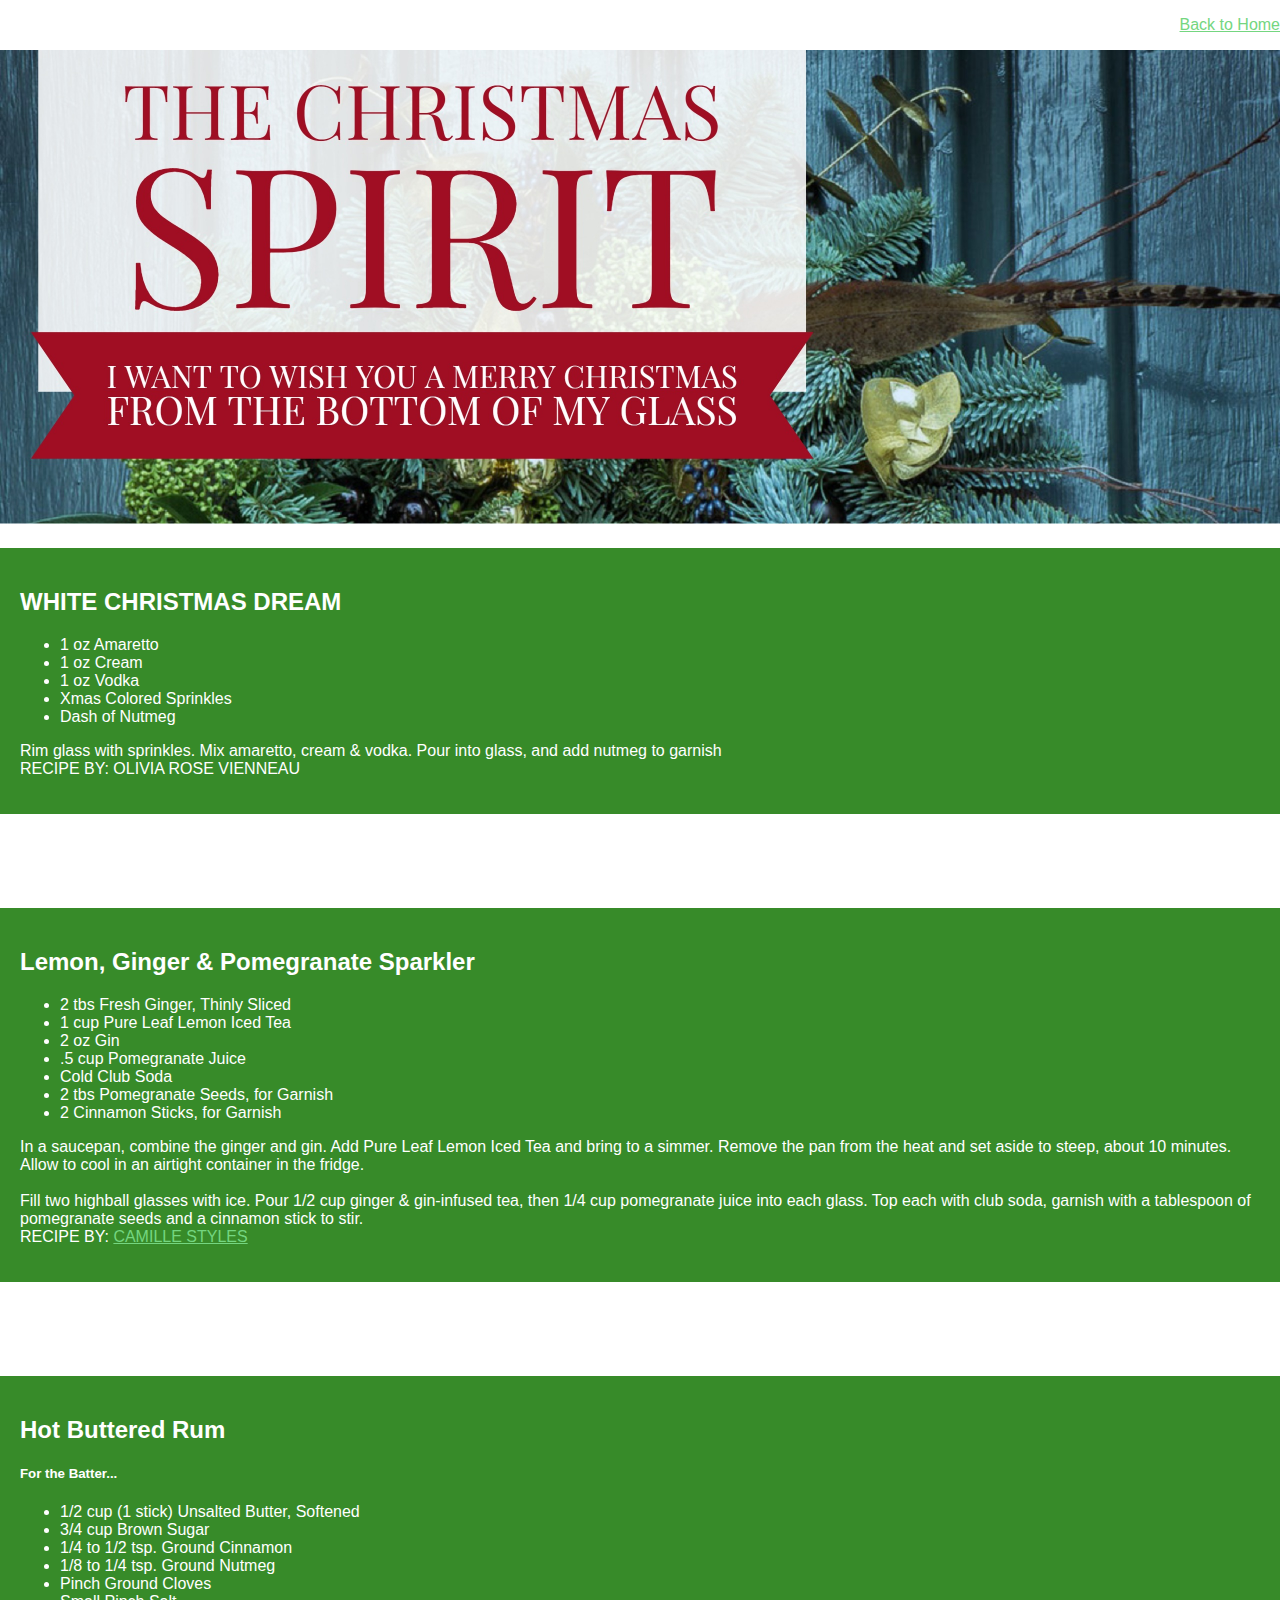
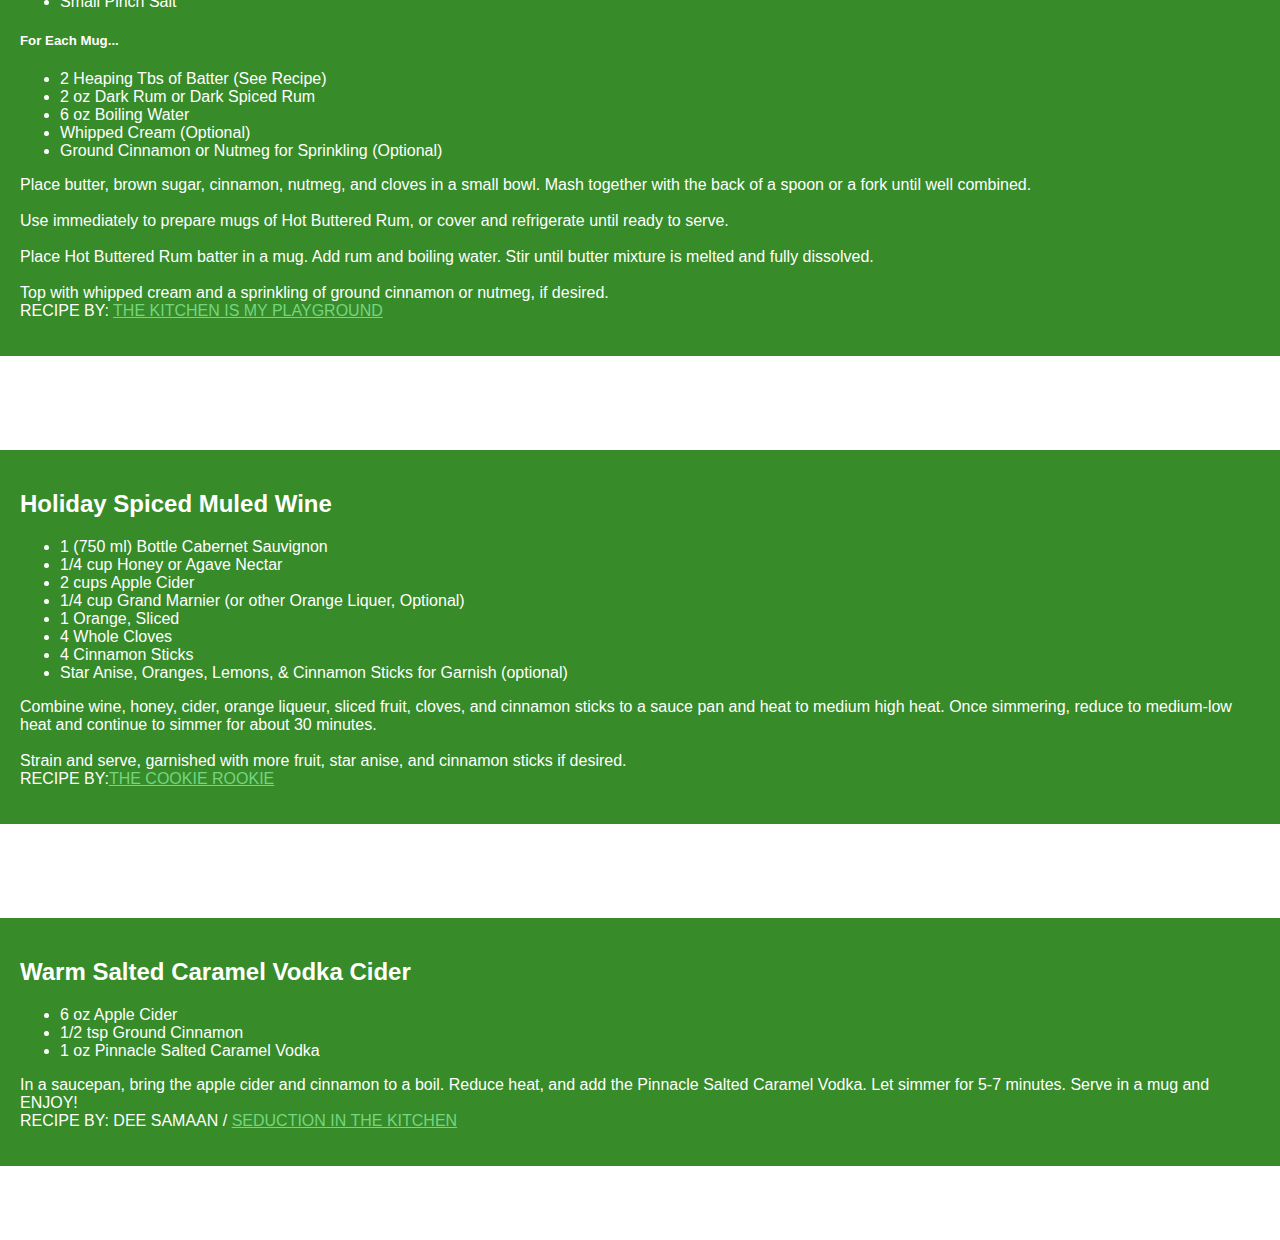
<file: Christmas.html>
<!DOCTYPE html>
<html lang="en-us">

<head>
    <title>The Christmas Spirit</title>
    <link rel="stylesheet" type="text/css" href="css/commonstyle.css">
    <link rel="stylesheet" type="text/css" href="css/christmasstyle.css">
    <meta name="viewport" content="width=device-width, initial-scale=1.0">
    <meta charset="UTF-8">
    <meta name="description" content="HTML &amp; CSS Practice Website, Displaying Holiday Cocktail Recipes">
    <meta name="keywords" content="Cocktail,Holiday,Event">
    <meta name="author" content="Liz Costey">
</head>

<body>
    <p align="right"><a href="index.html">Back to Home</a></p>
    <header>
        <img src="img/XmasSpiritTitle.jpg" alt="The Christmas Spirit" title="When up on the roof arose such a clatter">
    </header>
    <main>
        <div class="Christmas">
            <h2>WHITE CHRISTMAS DREAM</h2>
            <ul>
                <li>1 oz Amaretto</li>
                <li>1 oz Cream</li>
                <li>1 oz Vodka</li>
                <li>Xmas Colored Sprinkles</li>
                <li>Dash of Nutmeg</li>
            </ul>
            <p>Rim glass with sprinkles. Mix amaretto, cream &amp; vodka. Pour into glass, and add nutmeg to garnish
                <br> RECIPE BY: OLIVIA ROSE VIENNEAU</p>
        </div>
        <br>
        <br>
        <br>
        <div class="Christmas">
            <h2>Lemon, Ginger &amp; Pomegranate Sparkler</h2>
            <UL>
                <li>2 tbs Fresh Ginger, Thinly Sliced</li>
                <li>1 cup Pure Leaf Lemon Iced Tea</li>
                <li>2 oz Gin</li>
                <li>.5 cup Pomegranate Juice</li>
                <li>Cold Club Soda</li>
                <li>2 tbs Pomegranate Seeds, for Garnish</li>
                <li>2 Cinnamon Sticks, for Garnish</li>
            </UL>
            <p>In a saucepan, combine the ginger and gin. Add Pure Leaf Lemon Iced Tea and bring to a simmer. Remove the pan from the heat and set aside to steep, about 10 minutes. Allow to cool in an airtight container in the fridge.
                <br>
                <br>Fill two highball glasses with ice. Pour 1/2 cup ginger &amp; gin-infused tea, then 1/4 cup pomegranate juice into each glass. Top each with club soda, garnish with a tablespoon of pomegranate seeds and a cinnamon stick to stir.
                <br> RECIPE BY: <a href="http://camillestyles.com/food-and-drink/bottoms-up/lemon-ginger-pomegranate-sparkler/" target="_blank">CAMILLE STYLES</a></p>
        </div>
        <br>
        <br>
        <br>
        <div class="Christmas">
            <h2>Hot Buttered Rum</h2>
            <h5>For the Batter...</h5>
            <ul>
                <li>1/2 cup (1 stick) Unsalted Butter, Softened</li>
                <li>3/4 cup Brown Sugar</li>
                <li>1/4 to 1/2 tsp. Ground Cinnamon</li>
                <li>1/8 to 1/4 tsp. Ground Nutmeg</li>
                <li>Pinch Ground Cloves</li>
                <li>Small Pinch Salt</li>
            </ul>
            <h5>For Each Mug...</h5>
            <ul>
                <li>2 Heaping Tbs of Batter (See Recipe)</li>
                <li>2 oz Dark Rum or Dark Spiced Rum</li>
                <li>6 oz Boiling Water</li>
                <li>Whipped Cream (Optional)</li>
                <li>Ground Cinnamon or Nutmeg for Sprinkling (Optional)</li>
            </ul>
            <p>Place butter, brown sugar, cinnamon, nutmeg, and cloves in a small bowl. Mash together with the back of a spoon or a fork until well combined.
                <br>
                <br> Use immediately to prepare mugs of Hot Buttered Rum, or cover and refrigerate until ready to serve.
                <br>
                <br> Place Hot Buttered Rum batter in a mug. Add rum and boiling water. Stir until butter mixture is melted and fully dissolved.
                <br>
                <br> Top with whipped cream and a sprinkling of ground cinnamon or nutmeg, if desired.
                <br> RECIPE BY: <a href="http://www.thekitchenismyplayground.com/2015/12/how-to-make-hot-buttered-rum.html" target="_blank">THE KITCHEN IS MY PLAYGROUND</a></p>
        </div>
        <br>
        <br>
        <br>
        <div class="Christmas">
            <h2>Holiday Spiced Muled Wine</h2>
            <ul>
                <li>1 (750 ml) Bottle Cabernet Sauvignon</li>
                <li>1/4 cup Honey or Agave Nectar</li>
                <li>2 cups Apple Cider</li>
                <li>1/4 cup Grand Marnier (or other Orange Liquer, Optional)</li>
                <li>1 Orange, Sliced</li>
                <li>4 Whole Cloves</li>
                <li>4 Cinnamon Sticks</li>
                <li>Star Anise, Oranges, Lemons, &amp; Cinnamon Sticks for Garnish (optional)</li>
            </ul>
            <p>Combine wine, honey, cider, orange liqueur, sliced fruit, cloves, and cinnamon sticks to a sauce pan and heat to medium high heat. Once simmering, reduce to medium-low heat and continue to simmer for about 30 minutes.
                <br>
                <br>Strain and serve, garnished with more fruit, star anise, and cinnamon sticks if desired.
                <br> RECIPE BY:<a href="https://www.thecookierookie.com/holiday-spiced-mulled-wine/" target="_blank">THE COOKIE ROOKIE</a></p>
        </div>
        <br>
        <br>
        <br>
        <div class="Christmas">
            <h2>Warm Salted Caramel Vodka Cider</h2>
            <ul>
                <li>6 oz Apple Cider</li>
                <li>1/2 tsp Ground Cinnamon</li>
                <li>1 oz Pinnacle Salted Caramel Vodka</li>
            </ul>
            <p>In a saucepan, bring the apple cider and cinnamon to a boil. Reduce heat, and add the Pinnacle Salted Caramel Vodka. Let simmer for 5-7 minutes. Serve in a mug and ENJOY!
                <br>RECIPE BY: DEE SAMAAN / <a href="https://www.seductioninthekitchen.com/warm-salted-caramel-vodka-cider/" target="_blank">SEDUCTION IN THE KITCHEN</a></p>
        </div>
        <br>
        <br>
        <br>
    </main>
</body>

</html>
</file>
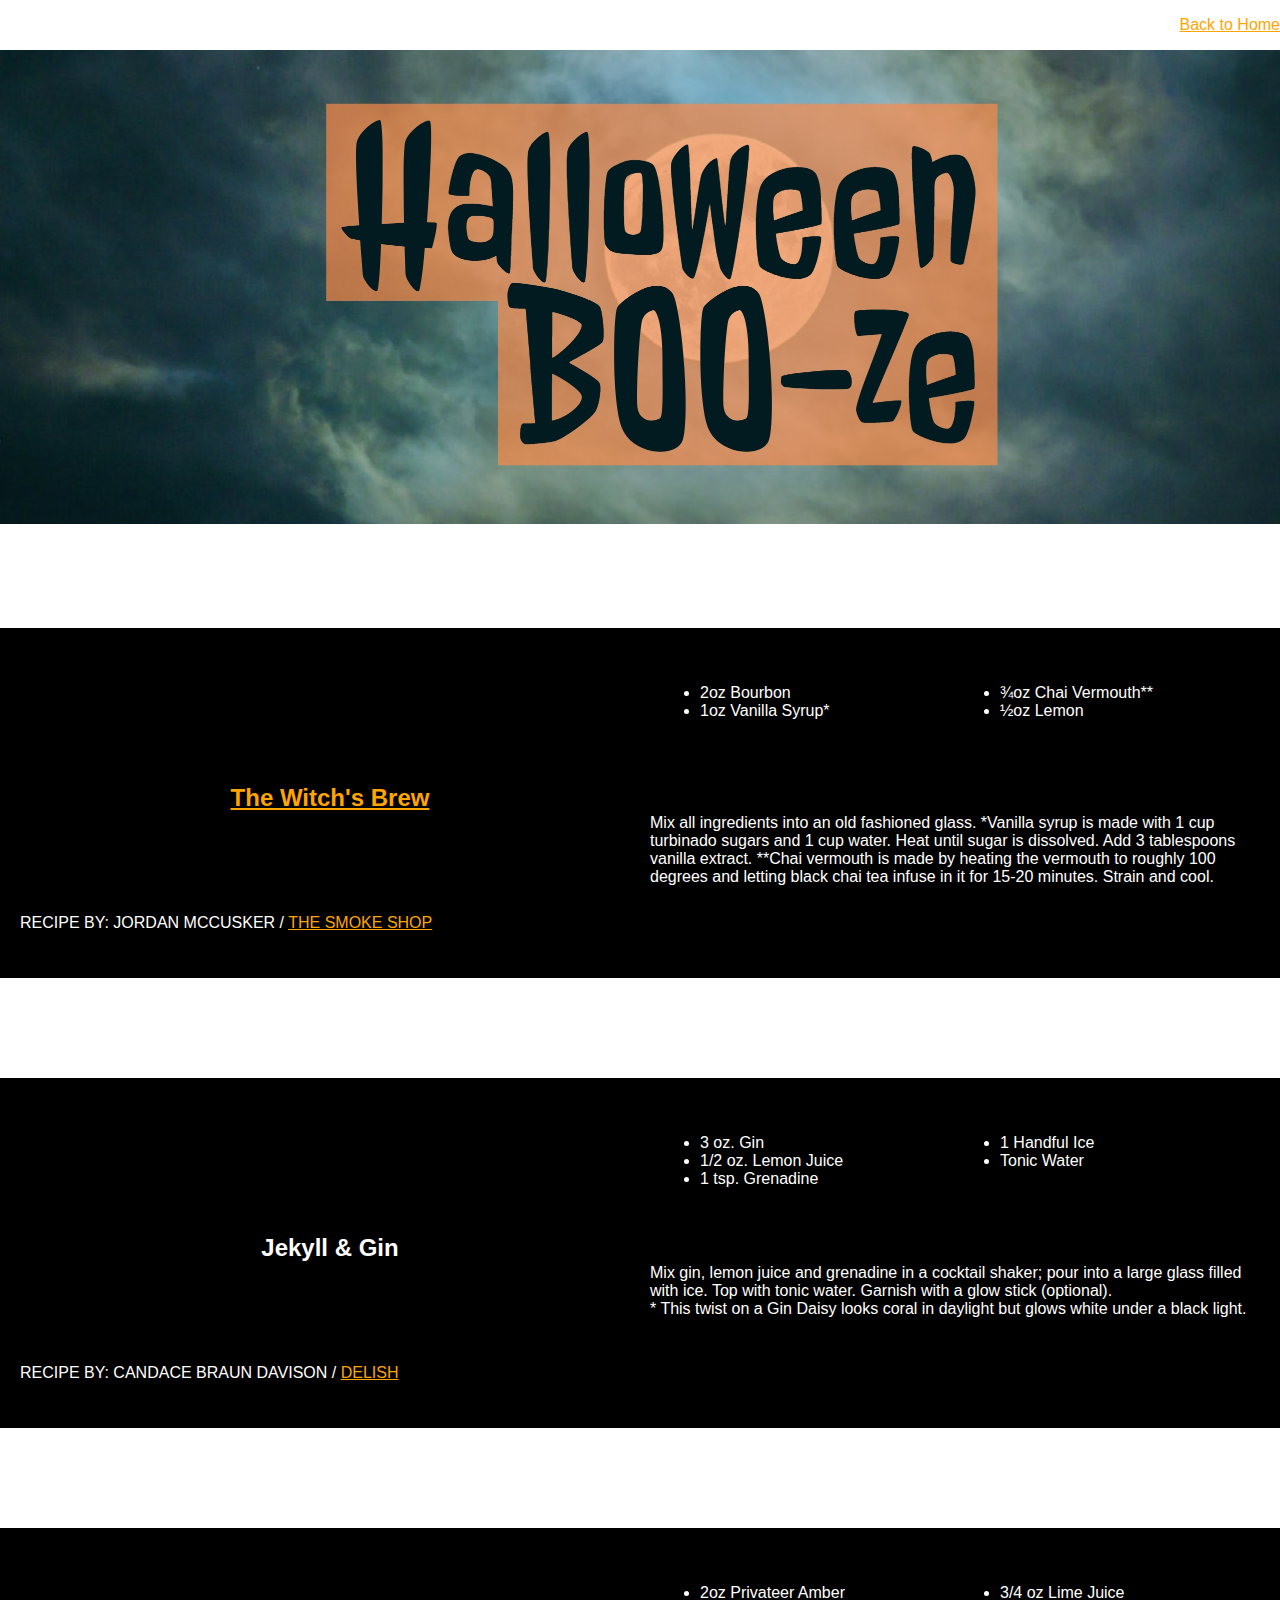
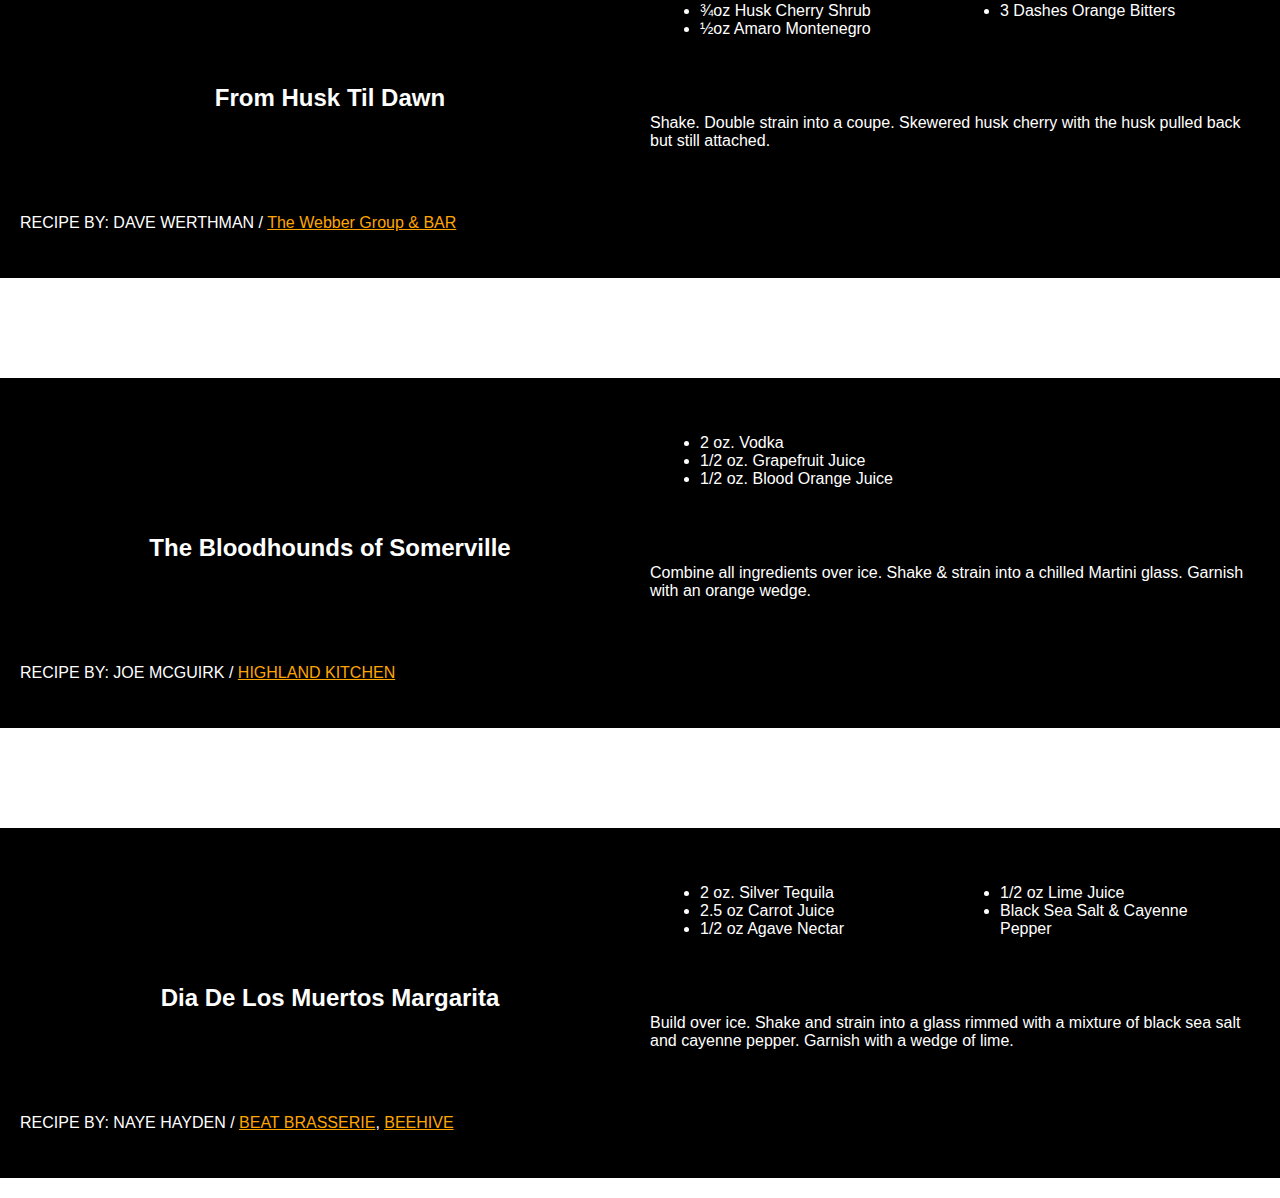
<file: Halloween.html>
<!DOCTYPE html>
<html lang="en-us">

<head>
    <title>The Boo-zy Bar</title>
    <link rel="stylesheet" type="text/css" href="css/commonstyle.css">
    <link rel="stylesheet" type="text/css" href="css/halloweenstyle.css">
    <meta name="viewport" content="width=device-width, initial-scale=1.0">
    <meta charset="UTF-8">
    <meta name="description" content="HTML &amp; CSS Practice Website, Displaying Holiday Cocktail Recipes">
    <meta name="keywords" content="Cocktail,Holiday,Event">
    <meta name="author" content="Liz Costey">
</head>

<body>
    <p align="right"><a href="index.html">Back to Home</a></p>
    <header>
        <img src="img/Halloween-Booze-Title.jpg" alt="Halloween BOO-ze" title="Boo!">
    </header>
    <main>
        <div class="Boo-zyCocktails">
            <div class="row">
                <div class="column">
                    <div class="RecipeTitle">
                        <h2><a href="http://www.bringouttheboos.com/" target="_blank">The Witch's Brew</a></h2>
                    </div>
                    <div class="author">
                        <p>RECIPE BY: JORDAN MCCUSKER / <a href="http://www.thesmokeshopbbq.com/" target="_blank">THE SMOKE SHOP</a></p>
                    </div>
                </div>
                <div class="column">
                    <div class="rowfullsize">
                        <div class="column2">
                            <ul>
                                <li>2oz Bourbon</li>
                                <li>1oz Vanilla Syrup*</li>
                            </ul>
                        </div>
                        <div class="column2">
                            <ul>
                                <li>¾oz Chai Vermouth**</li>
                                <li>½oz Lemon</li>
                            </ul>
                        </div>
                    </div>
                    <div class="row">
                        <p>Mix all ingredients into an old fashioned glass. *Vanilla syrup is made with 1 cup turbinado sugars and 1 cup water. Heat until sugar is dissolved. Add 3 tablespoons vanilla extract. **Chai vermouth is made by heating the vermouth to roughly 100 degrees and letting black chai tea infuse in it for 15-20 minutes. Strain and cool.</p>
                    </div>
                </div>
            </div>
        </div>
        <div class="Boo-zyCocktails">
            <div class="row">
                <div class="column">
                    <div class="RecipeTitle">
                        <h2>Jekyll &amp; Gin</h2>
                    </div>
                    <div class="author">
                        <p>RECIPE BY: CANDACE BRAUN DAVISON / <a href="http://www.delish.com/cooking/recipe-ideas/recipes/a44311/jekyll-gin-glowing-cocktails-glow-party-ideas/" target="_blank">DELISH</a></p>
                    </div>
                </div>
                <div class="column">
                    <div class="rowfullsize">
                        <div class="column2">
                            <ul>
                                <li>3 oz. Gin </li>
                                <li>1/2 oz. Lemon Juice</li>
                                <li>1 tsp. Grenadine</li>
                            </ul>
                        </div>
                        <div class="column2">
                            <ul>
                                <li>1 Handful Ice</li>
                                <li>Tonic Water</li>
                            </ul>
                        </div>
                    </div>
                    <div class="row">
                        <p> Mix gin, lemon juice and grenadine in a cocktail shaker; pour into a large glass filled with ice. Top with tonic water. Garnish with a glow stick (optional).
                            <br>* This twist on a Gin Daisy looks coral in daylight but glows white under a black light.</p>
                    </div>
                </div>
            </div>
        </div>
        <div class="Boo-zyCocktails">
            <div class="row">
                <div class="column">
                    <div class="RecipeTitle">
                        <h2>From Husk Til Dawn</h2>
                    </div>
                    <div class="author">
                        <p>RECIPE BY: DAVE WERTHMAN / <a href="https://www.webberrestaurantgroup.com/" target="_blank">The Webber Group &amp; BAR</a></p>
                    </div>
                </div>
                <div class="column">
                    <div class="rowfullsize">
                        <div class="column2">
                            <ul>
                                <li>2oz Privateer Amber</li>
                                <li>¾oz Husk Cherry Shrub</li>
                                <li>½oz Amaro Montenegro</li>
                            </ul>
                        </div>
                        <div class="column2">
                            <ul>
                                <li>3/4 oz Lime Juice</li>
                                <li>3 Dashes Orange Bitters</li>
                            </ul>
                        </div>
                    </div>
                    <div class="row">
                        <p>Shake. Double strain into a coupe. Skewered husk cherry with the husk pulled back but still attached.</p>
                    </div>
                </div>
            </div>
        </div>
        <div class="Boo-zyCocktails">
            <div class="row">
                <div class="column">
                    <div class="RecipeTitle">
                        <h2>The Bloodhounds of Somerville</h2>
                    </div>
                    <div class="author">
                        <p>RECIPE BY: JOE MCGUIRK / <a href="http://highlandkitchen.com/" target="_blank">HIGHLAND KITCHEN</a></p>
                    </div>
                </div>
                <div class="column">
                    <div class="rowfullsize">
                        <div class="column2">
                            <ul>
                                <li>2 oz. Vodka</li>
                                <li>1/2 oz. Grapefruit Juice</li>
                                <li>1/2 oz. Blood Orange Juice</li>
                            </ul>
                        </div>
                    </div>
                    <div class="row">
                        <p>Combine all ingredients over ice. Shake &amp; strain into a chilled Martini glass. Garnish with an orange wedge.</p>
                    </div>
                </div>
            </div>
        </div>
        <div class="Boo-zyCocktails">
            <div class="row">
                <div class="column">
                    <div class="RecipeTitle">
                        <h2>Dia De Los Muertos Margarita</h2>
                    </div>
                    <div class="author">
                        <p>RECIPE BY: NAYE HAYDEN / <a href="http://www.beatbrasserie.com/#sthash.7N6lZwOF.dpbs" target="_blank">BEAT BRASSERIE</a>, <a href="http://www.beehiveboston.com/" target="_blank">BEEHIVE</a></p>
                    </div>
                </div>
                <div class="column">
                    <div class="rowfullsize">
                        <div class="column2">
                            <ul>
                                <li>2 oz. Silver Tequila</li>
                                <li>2.5 oz Carrot Juice</li>
                                <li>1/2 oz Agave Nectar</li>
                            </ul>
                        </div>
                        <div class="column2">
                            <ul>
                                <li>1/2 oz Lime Juice</li>
                                <li>Black Sea Salt &amp; Cayenne Pepper</li>
                            </ul>
                        </div>
                    </div>
                    <div class="row">
                        <p>Build over ice. Shake and strain into a glass rimmed with a mixture of black sea salt and cayenne pepper. Garnish with a wedge of lime.</p>
                    </div>
                </div>
            </div>
        </div>
    </main>
</body>

</html>
</file>
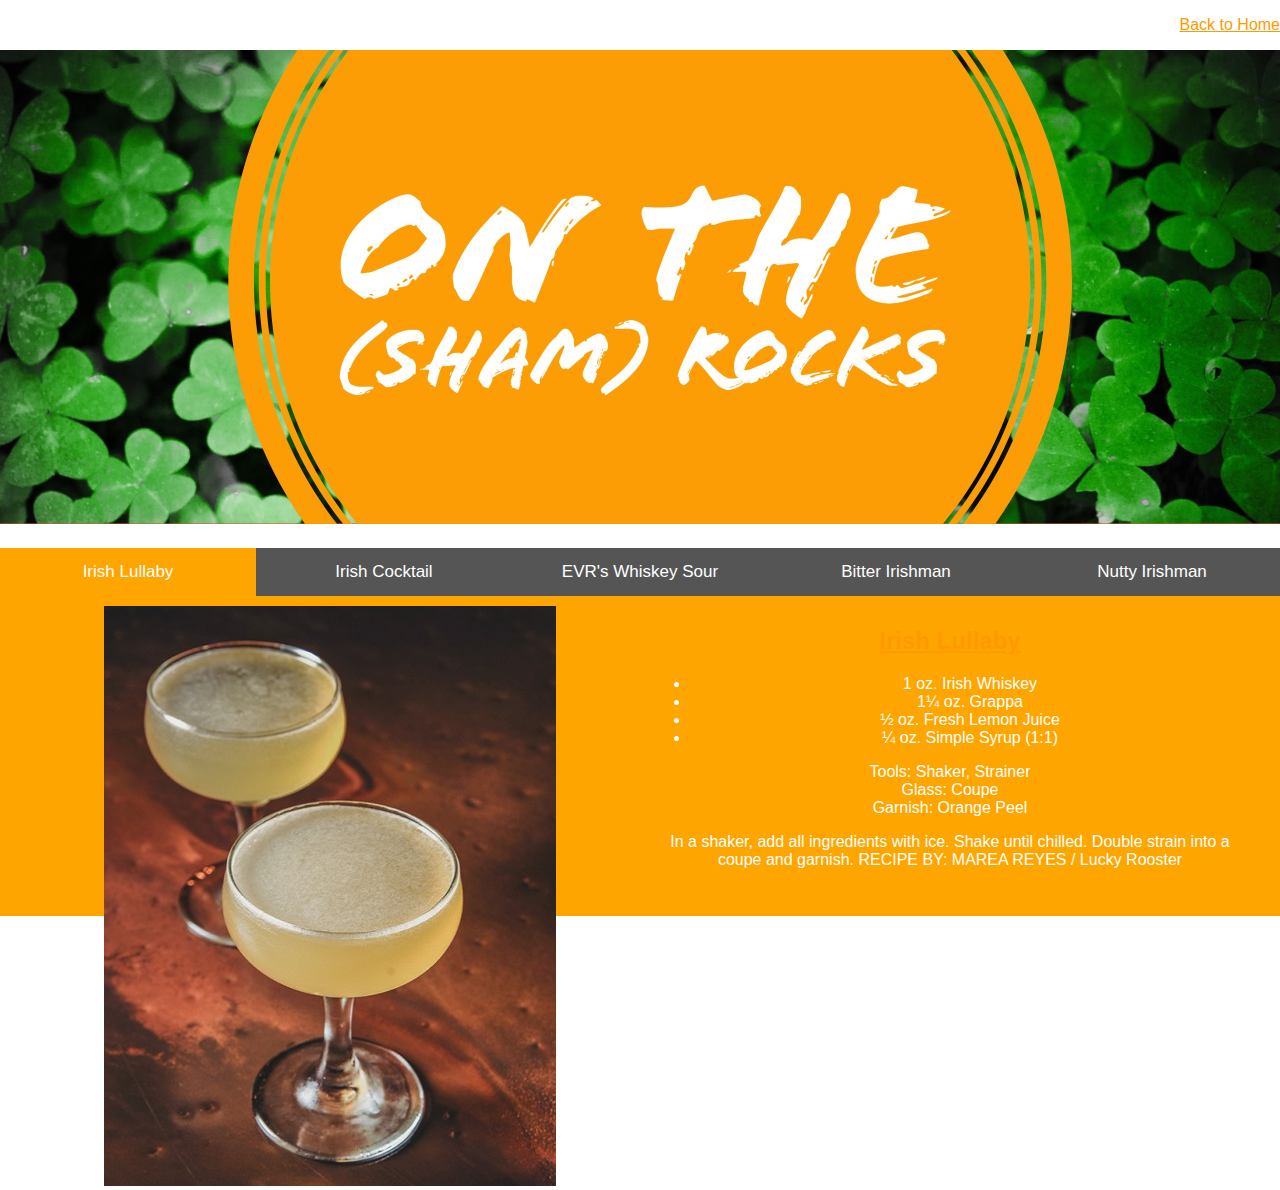
<file: StPaddysDay.html>
<!DOCTYPE html>
<html lang="en-us">

<head>
    <title>St. Patrick's Day</title>
    <link rel="stylesheet" type="text/css" href="css/commonstyle.css">
    <link rel="stylesheet" type="text/css" href="css/StPaddysDaystyle.css">
    <meta name="viewport" content="width=device-width, initial-scale=1.0">
    <meta charset="UTF-8">
    <meta name="description" content="HTML &amp; CSS Practice Website, Displaying Holiday Cocktail Recipes">
    <meta name="keywords" content="Cocktail,Holiday,Event">
    <meta name="author" content="Liz Costey">
</head>

<body>
    <HEADER>
        <p align="right"><a href="index.html">Back to Home</a></p>
        <img src="img/Sham-Rocks-Title.jpg" alt="On the (Sham) Rocks" title="Lucky">
    </HEADER>
    <main>
        <button class="tablink" onclick="openRecipe('IrishLullaby', this, 'orange')" id="defaultOpen">Irish Lullaby</button>
        <button class="tablink" onclick="openRecipe('IrishCocktail', this, 'orange')">Irish Cocktail</button>
        <button class="tablink" onclick="openRecipe('EVR', this, 'orange')">EVR's Whiskey Sour</button>
        <button class="tablink" onclick="openRecipe('BitterIrishman', this, 'orange')">Bitter Irishman</button>
        <button class="tablink" onclick="openRecipe('NuttyIrishman', this, 'orange')">Nutty Irishman</button>
        <div class="StPaddysDay tabcontent" id="IrishLullaby">
            <div class="column2">            
            <img src="img/irish-lullaby.jpg">
        </div>
            <div class="column">
                <h2>
                <a href= "http://imbibemagazine.com/irish-lullaby/" target="_blank">Irish Lullaby</a>
            </h2>
                <ul>
                    <li>1 oz. Irish Whiskey</li>
                    <li>1¼ oz. Grappa</li>
                    <li>½ oz. Fresh Lemon Juice</li>
                    <li>¼ oz. Simple Syrup (1:1)</li>
                </ul>
                <p>Tools: Shaker, Strainer
                    <br>Glass: Coupe
                    <br>Garnish: Orange Peel</p>
                <p>In a shaker, add all ingredients with ice. Shake until chilled. Double strain into a coupe and garnish. RECIPE BY: MAREA REYES / Lucky Rooster</p>
            </div>
        </div>
        <div class="StPaddysDay tabcontent" id="IrishCocktail">
            <h2>
                <a href= "http://www.seriouseats.com/recipes/2014/03/irish-cocktail-absinthe-whiskey-curacao-maraschino-drink-recipe.html" target="_blank">Irish Cocktail Recipe</a>
            </h2>
            <pre>
2 ounces Irish whiskey
1/4 oz Absinthe
1/4 oz Pierre Ferrand Dry Curaçao
1 Barspoon Luxardo Maraschino
1 Dash Angostura Bitters
Lemon Twist for Garnish
Olive for Garnish

Add Irish whiskey, absinthe, dry curaçao, maraschino, and Angostura bitters to a mixing glass. Fill with ice and stir until well chilled, about 20 seconds. Strain into a chilled cocktail glass. Garnish with the lemon twist and olive, then serve.
RECIPE BY: NICK CARUANA</pre></div>
        <div class="StPaddysDay tabcontent" id="EVR">
            <h2>
                <a href= "http://www.seriouseats.com/recipes/2013/03/evr-nyc-whiskey-sour-recipe-scotch-irish-whiskey-pimms-agave-cocktail-recipe.html" target="_blank">EVR's Whiskey Sour</a>
            </h2>
            <pre>
For the Agave Sour Mix:
2 oz Fresh Juice from 2 Limes
1 oz Agave Nectar
For the Cocktail:
1 1/2 oz Jameson Irish Whiskey
1/2 oz Single Malt Scotch
1/4 oz Pimm's
1 oz agave Sour Mix
3 Dashes Angostura Bitters
Garnish: Orange Twist

For the Agave Sour Mix: Mix lime juice and agave nectar until dissolved.
For Each Cocktail: Add Irish whiskey and Scotch to a mixing glass filled with ice. Add Pimm's, agave sour mix, and Angostura. Shake until well chilled, about 15 seconds. Strain into a coupe glass, garnish with orange twist, and serve.
RECIPE BY: MAGGIE HOFFMAN</pre></div>
        <div class="StPaddysDay tabcontent" id="BitterIrishman">
            <h2>
                <a href= "http://www.seriouseats.com/recipes/2015/03/bitter-irishman-irish-whiskey-cocktail-averna-amaro-drink-recipe.html" target="_blank">Bitter Irishman</a>
            </h2>
            <pre>
1 oz Irish Whiskey, such as Bushmills 10
1 oz Averna
3/4 oz Freshly Squeezed Juice from 1 Lemon
1/4 oz Demerara Syrup (See Recipe)
Luxardo Cherry, for Garnish

For Demerara Syrup: combine 1 cup water with 1 cup demerara sugar in a small saucepan and heat over medium heat, stirring constantly, until sugar is dissolved. Cool before using. Simple syrup will keep in a sealed container in the refrigerator for up to 5 days.
For Cocktail: Combine whiskey, Averna, lemon juice, and syrup together in a shaker filled 2/3 with ice. Shake until thoroughly chilled, then strain into a chilled cocktail glass. Garnish with cherry and serve.
RECIPE BY: <a href="StirAndStrain.com" target="_blank">ELANA LEPKOWSKI</a></pre></div>
        <div class="StPaddysDay tabcontent" id="NuttyIrishman">
            <h2>
                <a href= "http://www.mantitlement.com/recipes/nutty-irishman/" target="_blank">Nutty Irishman</a>
            </h2>
            <pre>
3 oz Irish Whiskey
2 oz Irish Cream
2 oz Frangelico
2 cups Coffee, Strong and Freshly Brewed
For Garnish:
Whipped Cream
Nutmeg
Chopped Nuts

Warm your coffee mugs by pouring some hot water into them and letting them sit for a minute before filling them with the cocktail.
Pour the liquor and liqueurs into the warmed coffee mug or Irish coffee glass.
Fill with the coffee and stir well.
Top with the whipped cream and dust with ground nutmeg &amp; chopped nuts if desired.
RECIPE BY: <a href="https://www.creative-culinary.com/nutty-irishman/" target="_blank">CREATIVE CULINARY</a></pre></div>
    </main>
    <script type="text/javascript" src="js/commons.js"></script>
</body>

</html>
</file>
<file: css/commonstyle.css>
body {
    font-family: "Georgia", sans-serif;
}

img {
    max-width: 100%
}

* {
    box-sizing: border-box;
}

body {
    margin: 0;
}


/* Create two equal columns that floats next to each other */
.column {
    float: none;
    width: 50%;
    padding: 10px;
    height: 300px;
    display: table-cell;
    vertical-align: middle;
    position: relative;
}

.column2 {
     float: left;
    width: 50%;
    padding: 10px;
    height: 100px;
    display: table-cell;
    vertical-align: middle;
    position: relative;   
}

.row {
    display: table;
    clear: both;
    height: 50%;  
}

.rowfullsize {
    display: block;
    clear: both;
    height: 50%;
}


/* Clear floats after the columns */
.row:after {
    content: "";
    display: table;
    clear: both;
    height: 50%;
}

.author {
    position: absolute;
    bottom: 0;
    left: 0;
}

.RecipeTitle {
    text-align: center;
}
</file>
<file: css/christmasstyle.css>
a:link {
    color: #74d680;
}

a:visited {
    color: #74d680;
}

a:hover {
    color: #ff0000;
}

a:active {
    color: #74d680;
}

div.Christmas {
    background-color: #378b29;
    color: white;
    margin: 20px 0 20px 0;
    padding: 20px;
}
</file>
<file: css/halloweenstyle.css>
a:link {
    color: orange;
}

a:visited {
    color: orange;
}

a:hover {
    color: purple;
}

a:active {
    color: orange;
}

div.Boo-zyCocktails {
    background-color: black;
    color: white;
    height: 350px;
    margin: 100px 0 20px 0;
    padding: 20px;
}
</file>
<file: css/StPaddysDaystyle.css>
a:link {
    color: #ff9900;
}

a:visited {
    color: #ff9900;
}

a:hover {
    color: #ffffff;
}

a:active {
    color: #ff9900;
}

div.StPaddysDay {
    background-color: #008000;
    color: white;
    margin: 20px 0 20px 0;
    padding: 20px;
}

/* Creating Tabs by cocktail*/
.tablink {
    background-color: #555;
    color: white;
    float: left;
    border: none;
    outline: none;
    cursor: pointer;
    padding: 14px 16px;
    font-size: 17px;
    width: 20%;
}

.tablink:hover {
    background-color: #777;
}



/* Style the tab content */
.tabcontent {
    color: white;
    display: none;
    padding: 50px;
    text-align: center;
}

#IrishLullaby {
    background-color: orange;
}

#IrishCocktail {
    background-color: orange;
}

#EVR {
    background-color: orange;
}

#BitterIrishman {
    background-color: orange;
}

#NuttyIrishman {
    background-color: orange;
}
</file>
